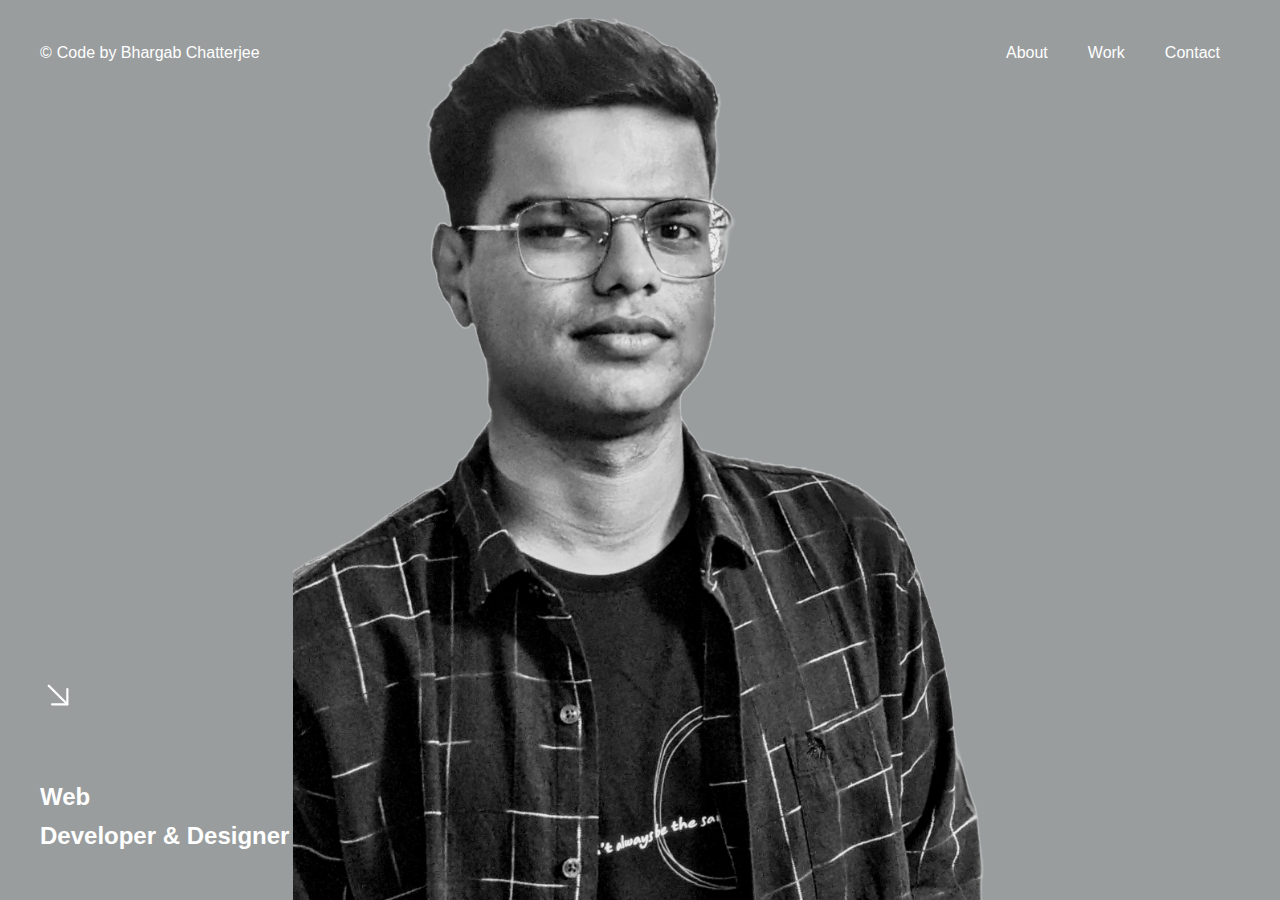
<file: index.html>
<!DOCTYPE html>
<html lang="en">
  <head>
    <meta charset="UTF-8" />
    <meta name="viewport" content="width=device-width, initial-scale=1.0" />
    <link rel="stylesheet" href="./css/style.css" />
    <title>Bhargab</title>
  </head>
  <body>
    <div class="main">
      <header>
        <div class="header-wraper">
          <div class="hero-img">
            <img src="./asset/img/file.png" />
          </div>
          <div class="nav-bar">
            <div class="credit">
              <div class="cr">©</div>
              <div class="crt">
                <span>Code by</span>
                <span>Bhargab</span>
                <span>Chatterjee</span>
              </div>
            </div>
            <div>
              <ul class="link-wrap">
                <li class="btn-link">About</li>
                <li class="btn-link">Work</li>
                <li class="btn-link">Contact</li>
              </ul>
            </div>
          </div>
          <div class="role-icon">
            <svg
              viewBox="0 0 1024 1024"
              xmlns="http://www.w3.org/2000/svg"
              fill="#ffffff"
              transform="rotate(90)"
              stroke="#ffffff"
            >
              <g id="SVGRepo_bgCarrier" stroke-width="0"></g>
              <g
                id="SVGRepo_tracerCarrier"
                stroke-linecap="round"
                stroke-linejoin="round"
              ></g>
              <g id="SVGRepo_iconCarrier">
                <path
                  fill="#ffffff"
                  d="M768 256H353.6a32 32 0 1 1 0-64H800a32 32 0 0 1 32 32v448a32 32 0 0 1-64 0V256z"
                ></path>
                <path
                  fill="#ffffff"
                  d="M777.344 201.344a32 32 0 0 1 45.312 45.312l-544 544a32 32 0 0 1-45.312-45.312l544-544z"
                ></path>
              </g>
            </svg>
          </div>
          <div class="role">
            <h2>Web <span>Developer & Designer</span></h2>
          </div>
        </div>
      </header>
    </div>
  </body>
</html>
</file>
<file: css/style.css>
@import url("https://fonts.googleapis.com/css2?family=Encode+Sans+Semi+Condensed:wght@100;200;300;400;500;600;700;800;900&family=Poiret+One&display=swap");
* {
  -webkit-box-sizing: border-box;
  box-sizing: border-box;
  margin: 0;
  padding: 0;
}
ul,
li,
a {
  text-decoration: none;
  list-style: none;
}
:root {
  --color-dark: #1c1d20;
  --color-dark-dark: #141517;
  --color-light: #ffffff;
  --color-blue: #455ce9;
  --color-blue-dark: #334bd3;
  --color-gray: #999d9e;
  --color-lightgray: #e9eaeb;
  --color-white: #ffffff;
  --color-border: rgba(28, 29, 32, 0.175);
  --color-border-solid: #d2d2d2;
  --color-border-light: rgba(255, 255, 255, 0.2);
  --color-border-solid-light: #545557;
  --color-text: #1c1d20;
  --color-text-light: #fff;
  --alert-error: #ff4444;
  --alert-success: #24c958;
  --animation-primary: all 0.5s cubic-bezier(0.7, 0, 0.3, 1);
  --animation-fast: all 0.3s cubic-bezier(0.7, 0, 0.3, 1);
  --animation-smooth: all 0.7s cubic-bezier(0.7, 0, 0.3, 1);
  --animation-slow: all 0.9s cubic-bezier(0.7, 0, 0.3, 1);
  --section-padding: clamp(5em, 21vh, 12em);
  --container-padding: clamp(2.5em, 8vw, 8em);
  --gap-padding: clamp(1.5em, 4vw, 2.5em);
}

body {
  -webkit-font-smoothing: antialiased;
  font-family: "encode-sans-semi-condensed", sans-serif;
  color: var(--color-text);
  line-height: 1.6;
  font-weight: 450;
  font-style: normal;
  font-size: 16px;
  font-size: clamp(16px, 1.2vw, 19px);
  background-color: var(--color-dark);
}

.main {
  width: 100vw;
}
.header-wraper {
  width: 100%;
  height: 100vh;
  background-color: var(--color-gray);
  position: relative;
}

.hero-img {
  width: 100%;
  margin-inline: auto;
  position: absolute;
  top: 50%;
  left: 50%;
  transform: translate(-50%, -50%);
  display: flex;
  justify-content: center;
  align-items: center;
}

.hero-img img {
  height: 100vh;
  object-fit: cover;
  max-width: 100%;
  max-height: 100%;
}

.nav-bar {
  position: absolute;
  top: 0;
  left: 0;
  transform: translate(0%, 0%);
  width: 100%;
  display: flex;
  justify-content: space-between;
  align-items: center;
  padding: var(--gap-padding);
  z-index: 5;
  background: transparent;
}

.link-wrap {
  display: flex;
}

.btn-link {
  margin-inline: calc(var(--gap-padding) / 2);
  color: var(--color-light);
  font-weight: 500;
}

.credit {
  display: flex;
  gap: 5px;
  color: var(--color-light);
}

.role {
  position: absolute;
  color: var(--color-light);
  bottom: 5%;
  margin-inline-start: var(--gap-padding);
}
.role span {
  display: block;
}

.role-icon {
  position: absolute;
  bottom: 20%;
  margin-inline-start: var(--gap-padding);
}

.role-icon svg {
  width: 35px;
  height: 35px;
}
</file>
